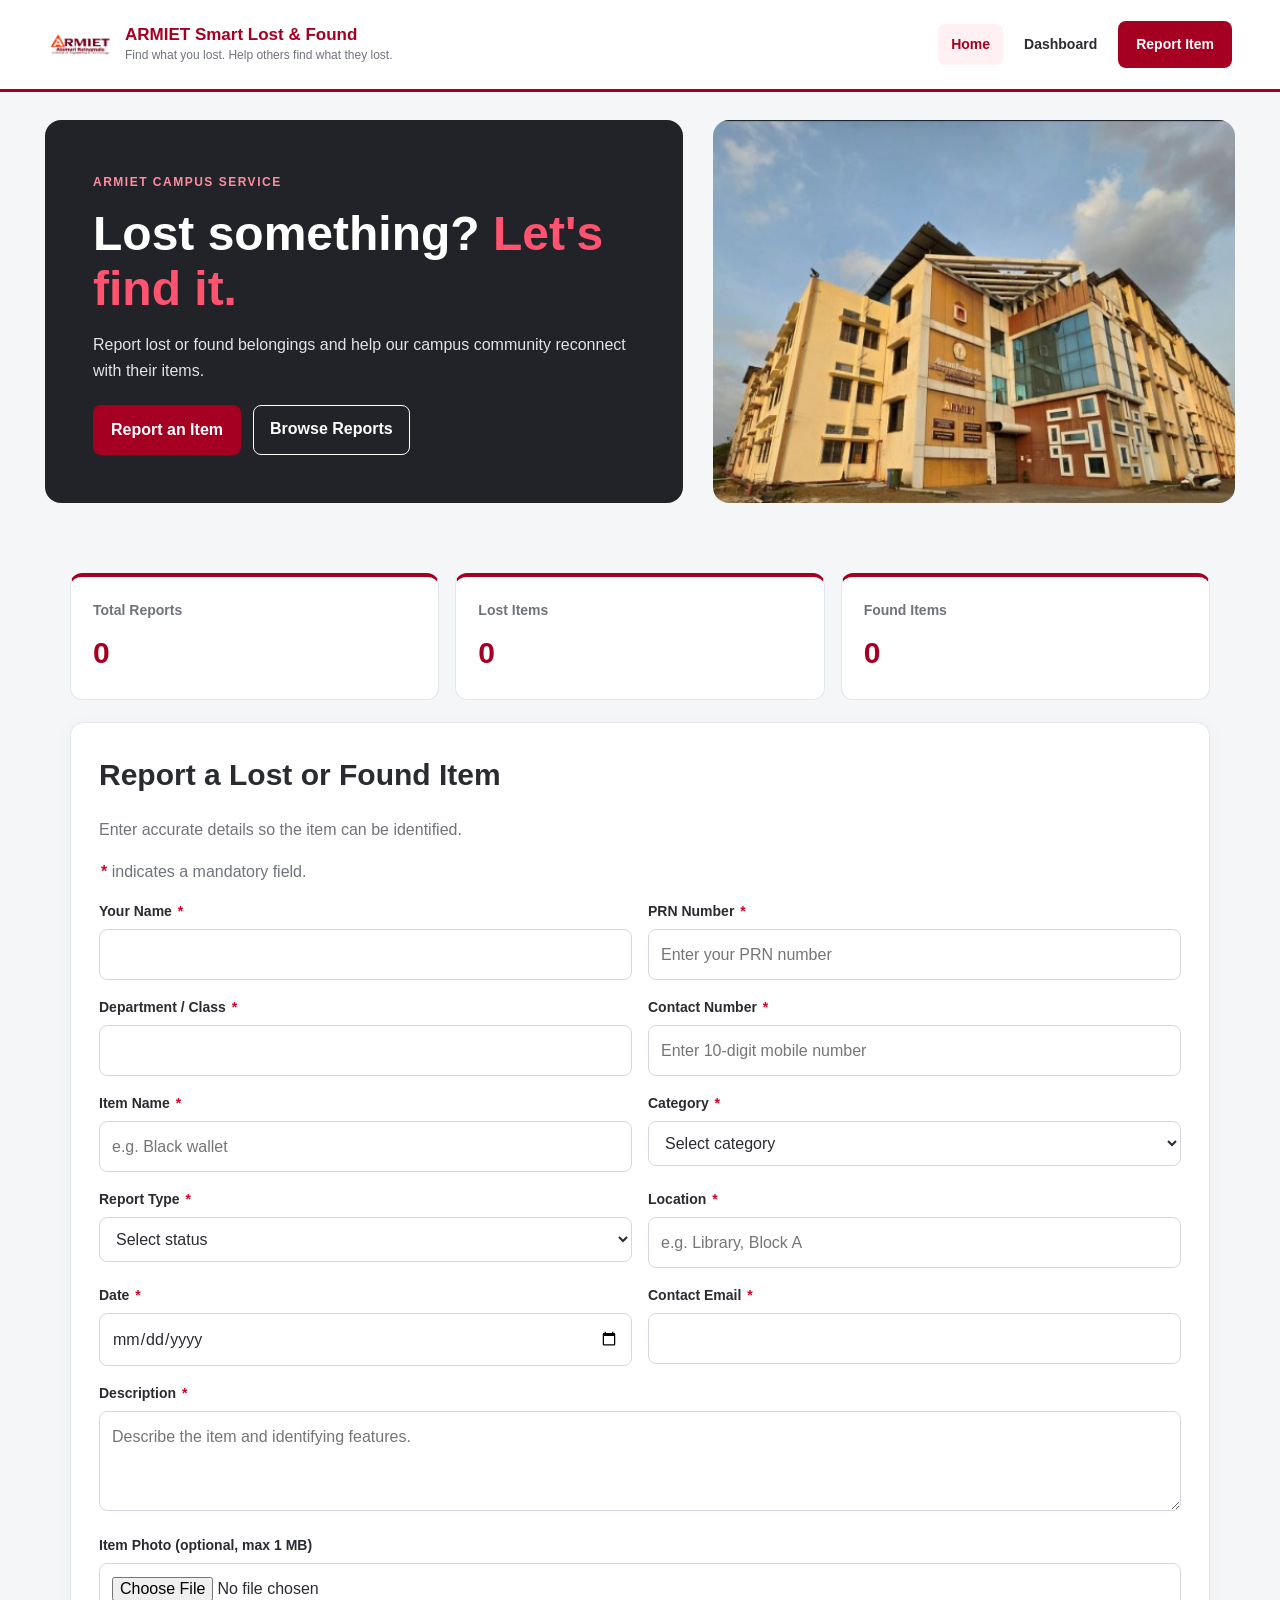
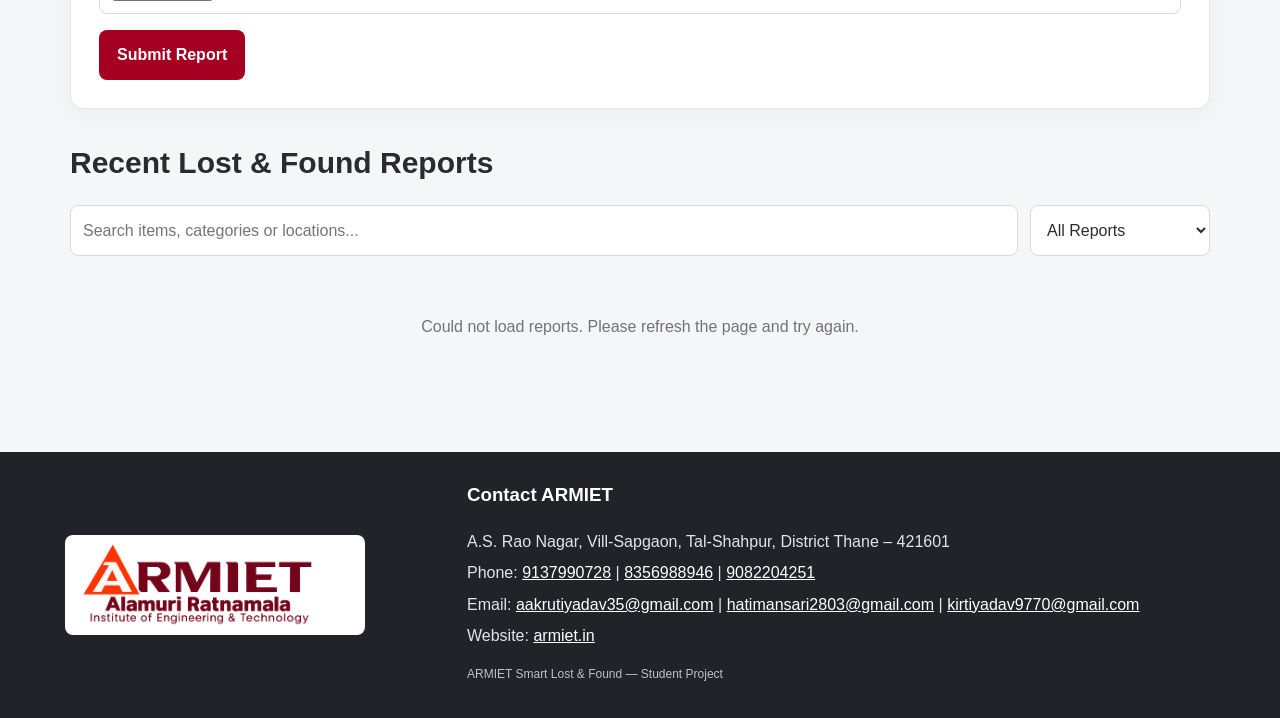
<file: index.html>
<!DOCTYPE html>
<html lang="en">
<head>
  <meta charset="UTF-8">
  <meta name="viewport" content="width=device-width, initial-scale=1.0">
  <title>ARMIET Smart Lost &amp; Found</title>
  <link rel="stylesheet" href="style.css">
</head>
<body>
  <header class="navbar">
    <a class="brand" href="index.html">
      <img src="armiet-logo.png" alt="ARMIET Logo" class="logo">
      <div class="brand-text">
        <strong>ARMIET Smart Lost &amp; Found</strong>
        <span>Find what you lost. Help others find what they lost.</span>
      </div>
    </a>
    <nav class="nav-links">
      <a class="nav-link active" href="index.html">Home</a>
      <a class="nav-link" href="dashboard.html">Dashboard</a>
      <a class="nav-button" href="#reportForm">Report Item</a>
    </nav>
  </header>

  <main>
    <section class="hero">
      <div class="hero-content">
        <span class="eyebrow">ARMIET CAMPUS SERVICE</span>
        <h1>Lost something? <span>Let's find it.</span></h1>
        <p>Report lost or found belongings and help our campus community reconnect with their items.</p>
        <div class="hero-actions">
          <a class="primary-button" href="#reportForm">Report an Item</a>
          <a class="outline-button" href="#browseItems">Browse Reports</a>
        </div>
      </div>
      <div class="hero-image-wrap">
        <img src="armiet-building.jpg.jpeg" alt="ARMIET College Campus" class="campus-image">
      </div>
    </section>

    <section class="main-container">
      <div class="stats-grid">
        <article class="stat-card">
          <h3>Total Reports</h3>
          <p id="totalCount">0</p>
        </article>
        <article class="stat-card">
          <h3>Lost Items</h3>
          <p id="lostCount">0</p>
        </article>
        <article class="stat-card">
          <h3>Found Items</h3>
          <p id="foundCount">0</p>
        </article>
      </div>

      <section class="panel" id="reportForm">
        <h2 class="section-title">Report a Lost or Found Item</h2>
        <p class="muted">Enter accurate details so the item can be identified.</p>
        <p class="muted"><span class="required-star">*</span> indicates a mandatory field.</p>

        <form id="itemForm">
          <div class="form-grid">
            <div class="form-group">
              <label for="studentName">Your Name <span class="required-star">*</span></label>
              <input id="studentName" name="studentName" type="text" maxlength="80" required>
            </div>

            <div class="form-group">
              <label for="prn">PRN Number <span class="required-star">*</span></label>
              <input id="prn" name="prn" type="text" maxlength="30"
                     placeholder="Enter your PRN number" required>
            </div>

            <div class="form-group">
              <label for="department">Department / Class <span class="required-star">*</span></label>
              <input id="department" name="department" type="text" maxlength="80" required>
            </div>

            <div class="form-group">
              <label for="contactNumber">Contact Number <span class="required-star">*</span></label>
              <input id="contactNumber" name="contactNumber" type="tel"
                     inputmode="numeric" pattern="[0-9]{10}" maxlength="10"
                     placeholder="Enter 10-digit mobile number"
                     title="Enter a 10-digit mobile number" required>
            </div>

            <div class="form-group">
              <label for="itemName">Item Name <span class="required-star">*</span></label>
              <input id="itemName" name="itemName" type="text" maxlength="100"
                     placeholder="e.g. Black wallet" required>
            </div>

            <div class="form-group">
              <label for="category">Category <span class="required-star">*</span></label>
              <select id="category" name="category" required>
                <option value="">Select category</option>
                <option>Electronics</option>
                <option>ID Card</option>
                <option>Books &amp; Notes</option>
                <option>Bag</option>
                <option>Wallet</option>
                <option>Keys</option>
                <option>Clothing</option>
                <option>Other</option>
              </select>
            </div>

            <div class="form-group">
              <label for="status">Report Type <span class="required-star">*</span></label>
              <select id="status" name="status" required>
                <option value="">Select status</option>
                <option value="Lost">Lost</option>
                <option value="Found">Found</option>
              </select>
            </div>

            <div class="form-group">
              <label for="location">Location <span class="required-star">*</span></label>
              <input id="location" name="location" type="text" maxlength="150"
                     placeholder="e.g. Library, Block A" required>
            </div>

            <div class="form-group">
              <label for="itemDate">Date <span class="required-star">*</span></label>
              <input id="itemDate" name="itemDate" type="date" required>
            </div>

            <div class="form-group">
              <label for="email">Contact Email <span class="required-star">*</span></label>
              <input id="email" name="email" type="email" maxlength="150" required>
            </div>

            <div class="form-group full-width">
              <label for="description">Description <span class="required-star">*</span></label>
              <textarea id="description" name="description" maxlength="1000"
                        placeholder="Describe the item and identifying features." required></textarea>
            </div>

            <div class="form-group full-width">
              <label for="photo">Item Photo (optional, max 1 MB)</label>
              <input id="photo" name="photo" type="file"
                     accept="image/png,image/jpeg,image/webp">
            </div>
          </div>

          <p id="formMessage" class="form-message" role="status"></p>
          <button class="primary-button" id="submitButton" type="submit">Submit Report</button>
        </form>
      </section>

      <section id="browseItems">
        <h2 class="section-title">Recent Lost &amp; Found Reports</h2>
        <div class="toolbar">
          <input type="search" id="searchInput"
                 placeholder="Search items, categories or locations..."
                 aria-label="Search reports">
          <select id="filterStatus" aria-label="Filter reports by status">
            <option value="All">All Reports</option>
            <option value="Lost">Lost Only</option>
            <option value="Found">Found Only</option>
          </select>
        </div>
        <div id="itemList" class="item-grid"></div>
        <p id="emptyMessage" class="empty-message">No reports yet. Be the first to submit one.</p>
      </section>
    </section>
  </main>

  <footer class="site-footer">
    <div class="footer-content">
      <img src="armiet-logo.png" alt="ARMIET Logo" class="footer-logo">
      <div class="footer-contact">
        <h3>Contact ARMIET</h3>
        <p>A.S. Rao Nagar, Vill-Sapgaon, Tal-Shahpur, District Thane – 421601</p>
        <p>Phone: <a href="tel:9137990728">9137990728</a> | <a href="tel:8356988946">8356988946</a> | <a href="tel:9082204251">9082204251</a></p>
        <p>Email: <a href="mailto:aakrutiyadav35@gmail.com">aakrutiyadav35@gmail.com</a> | <a href="mailto:hatimansari2803@gmail.com">hatimansari2803@gmail.com</a> | <a href="mailto:kirtiyadav9770@gmail.com">kirtiyadav9770@gmail.com</a></p>
        <p>Website: <a href="https://armiet.in/" target="_blank" rel="noopener noreferrer">armiet.in</a></p>
        <p class="copyright">ARMIET Smart Lost &amp; Found — Student Project</p>
      </div>
    </div>
  </footer>

  <script src="script.js"></script>
</body>
</html>
</file>
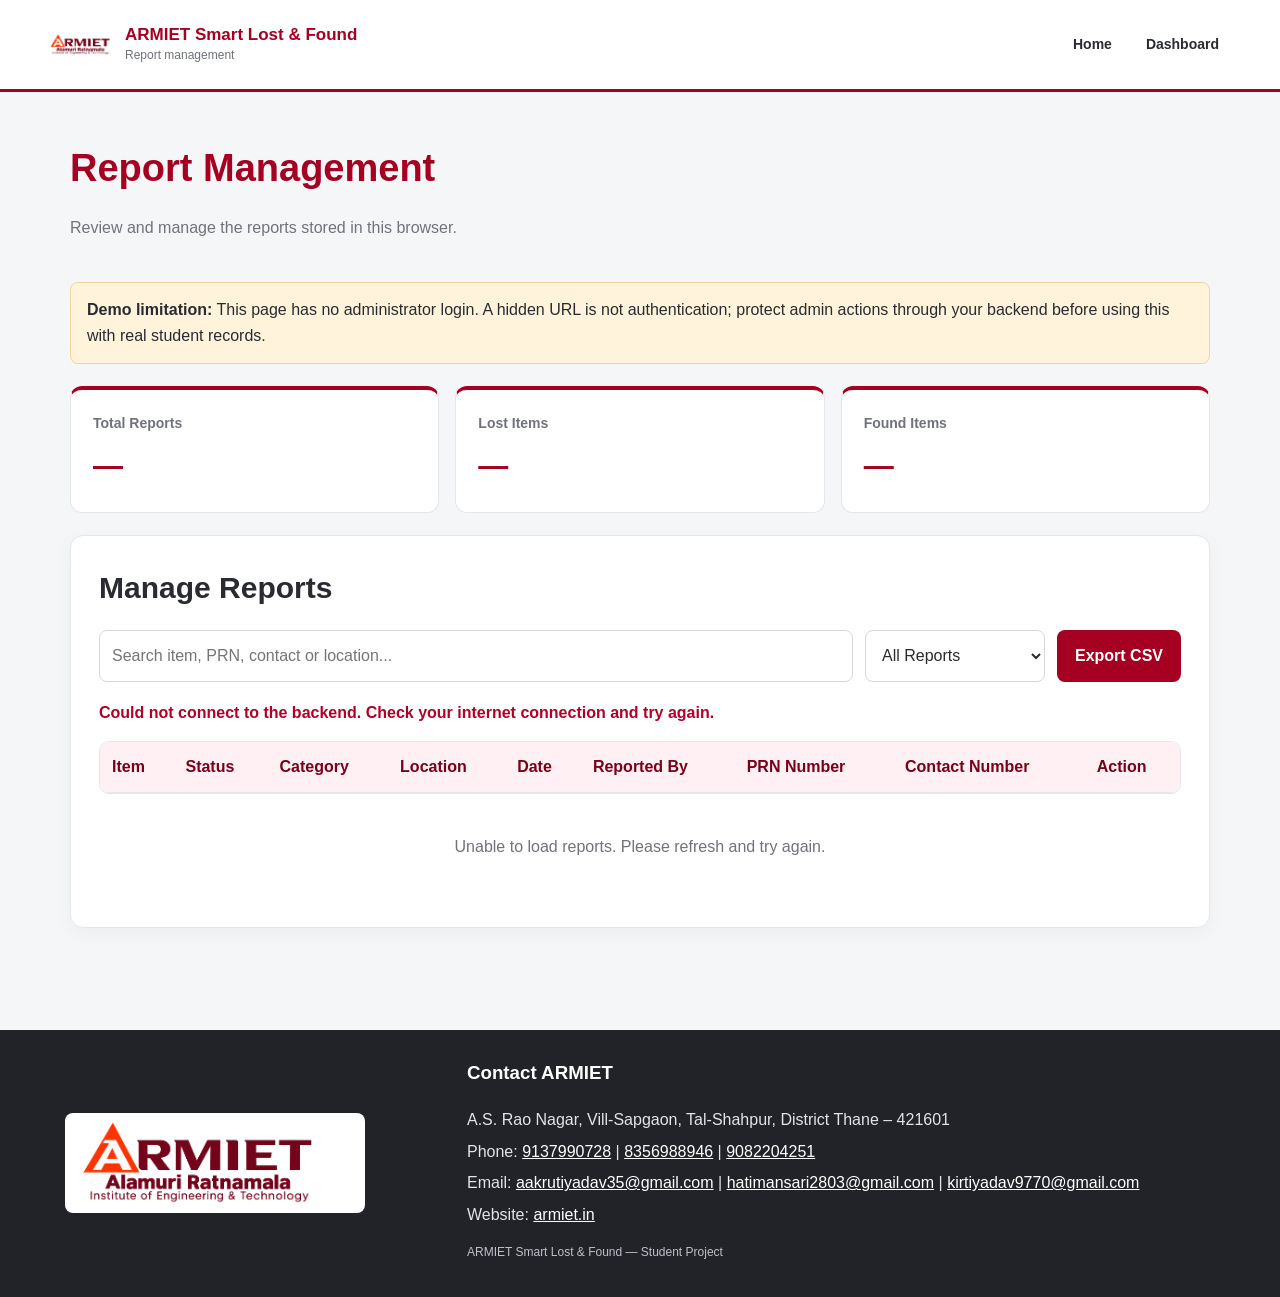
<file: admin.html>
<!DOCTYPE html>
<html lang="en">
<head>
  <meta charset="UTF-8">
  <meta name="viewport" content="width=device-width, initial-scale=1.0">
  <title>Admin | ARMIET Smart Lost &amp; Found</title>
  <link rel="stylesheet" href="style.css">
</head>
<body>
  <header class="navbar">
    <a class="brand" href="index.html">
      <img src="armiet-logo.png" alt="ARMIET Logo" class="logo">
      <div class="brand-text">
        <strong>ARMIET Smart Lost &amp; Found</strong>
        <span>Report management</span>
      </div>
    </a>
    <nav class="nav-links">
      <a class="nav-link" href="index.html">Home</a>
      <a class="nav-link" href="dashboard.html">Dashboard</a>
    </nav>
  </header>

  <main class="page-container">
    <div class="page-header">
      <h1>Report Management</h1>
      <p class="muted">Review and manage the reports stored in this browser.</p>
    </div>

    <div class="admin-notice">
      <strong>Demo limitation:</strong> This page has no administrator login.
      A hidden URL is not authentication; protect admin actions through your
      backend before using this with real student records.
    </div>

    <div class="stats-grid">
      <article class="stat-card">
        <h3>Total Reports</h3>
        <p id="adminTotal">0</p>
      </article>
      <article class="stat-card">
        <h3>Lost Items</h3>
        <p id="adminLost">0</p>
      </article>
      <article class="stat-card">
        <h3>Found Items</h3>
        <p id="adminFound">0</p>
      </article>
    </div>

    <section class="panel">
      <h2 class="section-title">Manage Reports</h2>

      <div class="toolbar">
        <input id="adminSearch" type="search"
               placeholder="Search item, PRN, contact or location..."
               aria-label="Search reports">
        <select id="adminFilter" aria-label="Filter reports">
          <option value="All">All Reports</option>
          <option value="Lost">Lost Only</option>
          <option value="Found">Found Only</option>
        </select>
        <button id="exportButton" class="primary-button" type="button">Export CSV</button>
      </div>

      <p id="adminMessage" class="form-message" role="status"></p>

      <div class="table-wrap">
        <table class="report-table">
          <thead>
            <tr>
              <th>Item</th>
              <th>Status</th>
              <th>Category</th>
              <th>Location</th>
              <th>Date</th>
              <th>Reported By</th>
              <th>PRN Number</th>
              <th>Contact Number</th>
              <th>Action</th>
            </tr>
          </thead>
          <tbody id="adminTableBody"></tbody>
        </table>
      </div>

      <p id="adminEmpty" class="empty-message">No reports available.</p>
    </section>
  </main>

  <footer class="site-footer">
    <div class="footer-content">
      <img src="armiet-logo.png" alt="ARMIET Logo" class="footer-logo">
      <div class="footer-contact">
        <h3>Contact ARMIET</h3>
        <p>A.S. Rao Nagar, Vill-Sapgaon, Tal-Shahpur, District Thane – 421601</p>
        <p>Phone: <a href="tel:9137990728">9137990728</a> | <a href="tel:8356988946">8356988946</a> | <a href="tel:9082204251">9082204251</a></p>
        <p>Email: <a href="mailto:aakrutiyadav35@gmail.com">aakrutiyadav35@gmail.com</a> | <a href="mailto:hatimansari2803@gmail.com">hatimansari2803@gmail.com</a> | <a href="mailto:kirtiyadav9770@gmail.com">kirtiyadav9770@gmail.com</a></p>
        <p>Website: <a href="https://armiet.in/" target="_blank" rel="noopener noreferrer">armiet.in</a></p>
        <p class="copyright">ARMIET Smart Lost &amp; Found — Student Project</p>
      </div>
    </div>
  </footer>

  <script src="admin.js"></script>
</body>
</html>
</file>
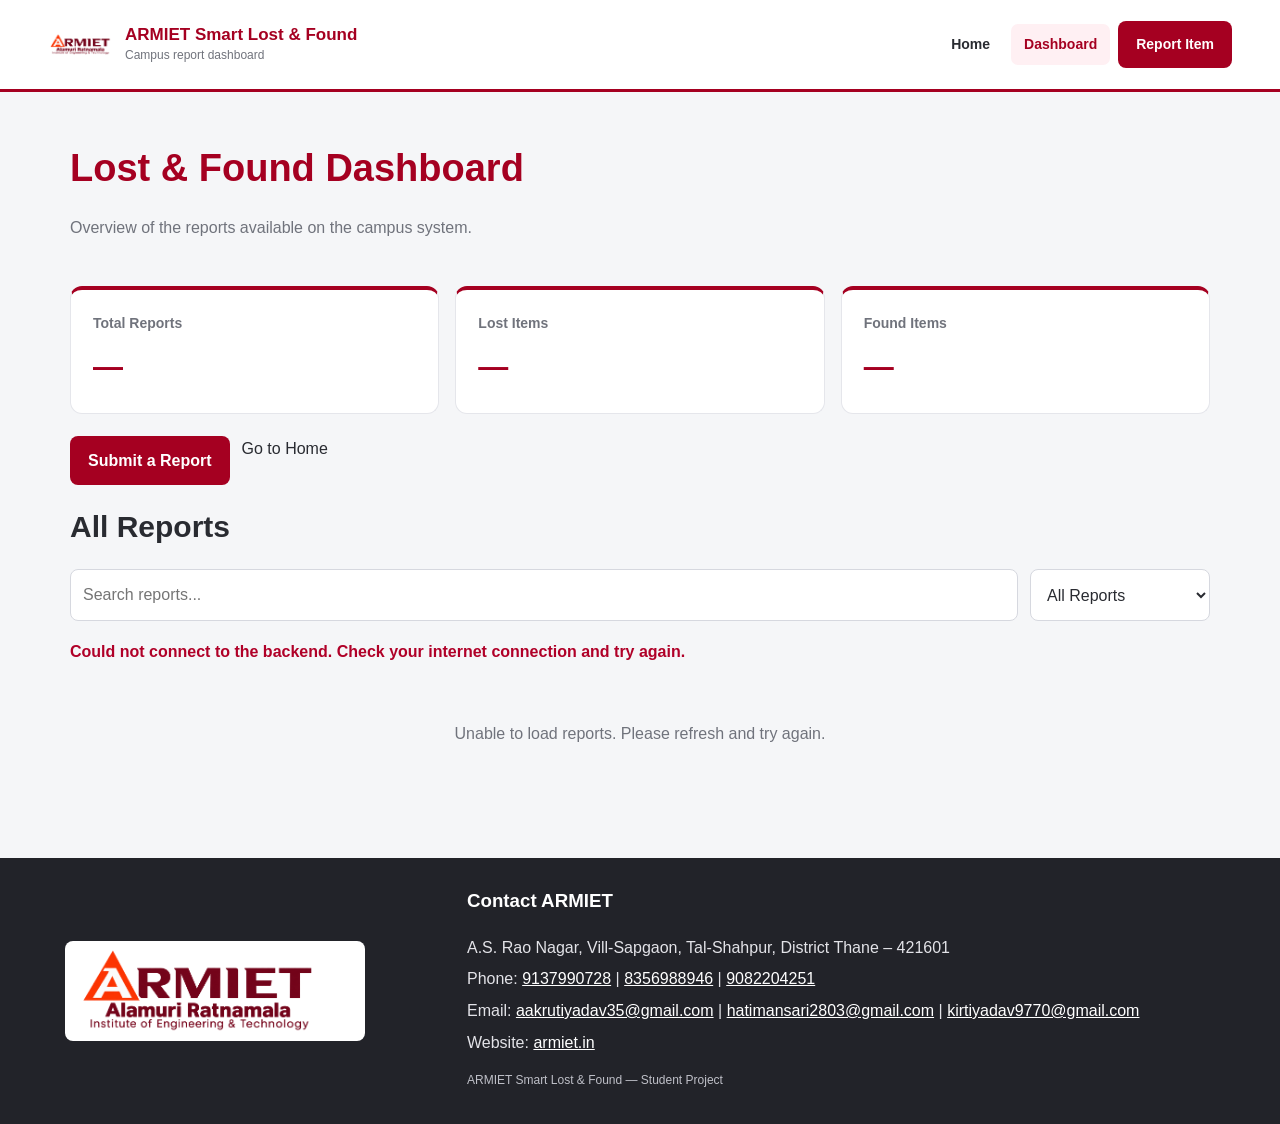
<file: dashboard.html>
<!DOCTYPE html>
<html lang="en">
<head>
  <meta charset="UTF-8">
  <meta name="viewport" content="width=device-width, initial-scale=1.0">
  <title>Dashboard | ARMIET Smart Lost &amp; Found</title>
  <link rel="stylesheet" href="style.css">
</head>
<body>
  <header class="navbar">
    <a class="brand" href="index.html">
      <img src="armiet-logo.png" alt="ARMIET Logo" class="logo">
      <div class="brand-text">
        <strong>ARMIET Smart Lost &amp; Found</strong>
        <span>Campus report dashboard</span>
      </div>
    </a>
    <nav class="nav-links">
      <a class="nav-link" href="index.html">Home</a>
      <a class="nav-link active" href="dashboard.html">Dashboard</a>
      <a class="nav-button" href="index.html#reportForm">Report Item</a>
    </nav>
  </header>

  <main class="page-container">
    <div class="page-header">
      <h1>Lost &amp; Found Dashboard</h1>
      <p class="muted">Overview of the reports available on the campus system.</p>
    </div>

    <div class="stats-grid">
      <article class="stat-card">
        <h3>Total Reports</h3>
        <p id="dashboardTotal">0</p>
      </article>
      <article class="stat-card">
        <h3>Lost Items</h3>
        <p id="dashboardLost">0</p>
      </article>
      <article class="stat-card">
        <h3>Found Items</h3>
        <p id="dashboardFound">0</p>
      </article>
    </div>

    <div class="dashboard-actions">
      <a class="primary-button" href="index.html#reportForm">Submit a Report</a>
      <a class="outline-dark-button" href="index.html#browseItems">Go to Home</a>
    </div>

    <section>
      <h2 class="section-title">All Reports</h2>
      <div class="toolbar">
        <input id="dashboardSearch" type="search"
               placeholder="Search reports..." aria-label="Search reports">
        <select id="dashboardFilter" aria-label="Filter reports">
          <option value="All">All Reports</option>
          <option value="Lost">Lost Only</option>
          <option value="Found">Found Only</option>
        </select>
      </div>
      <div id="dashboardItems" class="item-grid"></div>
      <p id="dashboardEmpty" class="empty-message">No reports available.</p>
    </section>
  </main>

  <footer class="site-footer">
    <div class="footer-content">
      <img src="armiet-logo.png" alt="ARMIET Logo" class="footer-logo">
      <div class="footer-contact">
        <h3>Contact ARMIET</h3>
        <p>A.S. Rao Nagar, Vill-Sapgaon, Tal-Shahpur, District Thane – 421601</p>
        <p>Phone: <a href="tel:9137990728">9137990728</a> | <a href="tel:8356988946">8356988946</a> | <a href="tel:9082204251">9082204251</a></p>
        <p>Email: <a href="mailto:aakrutiyadav35@gmail.com">aakrutiyadav35@gmail.com</a> | <a href="mailto:hatimansari2803@gmail.com">hatimansari2803@gmail.com</a> | <a href="mailto:kirtiyadav9770@gmail.com">kirtiyadav9770@gmail.com</a></p>
        <p>Website: <a href="https://armiet.in/" target="_blank" rel="noopener noreferrer">armiet.in</a></p>
        <p class="copyright">ARMIET Smart Lost &amp; Found — Student Project</p>
      </div>
    </div>
  </footer>

  <script src="dashboard.js"></script>
</body>
</html>
</file>
<file: style.css>
:root {
  --red: #a50021;
  --dark-red: #790019;
  --dark: #222329;
  --light: #f5f6f8;
  --white: #fff;
  --text: #292b31;
  --muted: #70737c;
  --border: #e5e6eb;
  --green: #18864b;
}

* { box-sizing: border-box; }

html {
  scroll-behavior: smooth;
  width: 100%;
  overflow-x: clip;
}

body {
  margin: 0;
  width: 100%;
  min-width: 0;
  overflow-x: clip;
  background: var(--light);
  color: var(--text);
  font-family: Arial, Helvetica, sans-serif;
  line-height: 1.6;
}

img { display: block; max-width: 100%; height: auto; }
a { color: inherit; text-decoration: none; }
button, input, select, textarea { font: inherit; }
button { cursor: pointer; }

.navbar {
  width: 100%;
  min-width: 0;
  background: white;
  border-bottom: 3px solid var(--red);
  padding: 12px clamp(14px, 4vw, 48px);
  display: flex;
  align-items: center;
  justify-content: space-between;
  gap: 18px;
  flex-wrap: wrap;
}

.brand {
  display: flex;
  align-items: center;
  gap: 12px;
  min-width: 0;
  max-width: 100%;
}

.logo {
  width: 65px;
  height: 65px;
  flex: 0 0 65px;
  object-fit: contain;
}

.brand-text { min-width: 0; overflow-wrap: anywhere; }
.brand-text strong { display: block; color: var(--red); font-size: 17px; line-height: 1.3; }
.brand-text span { display: block; color: var(--muted); font-size: 12px; }

.nav-links {
  display: flex;
  align-items: center;
  justify-content: flex-end;
  gap: 8px;
  flex-wrap: wrap;
}

.nav-link, .nav-button {
  display: inline-block;
  padding: 9px 13px;
  border-radius: 7px;
  font-weight: 700;
  font-size: 14px;
}

.nav-link:hover, .nav-link.active { color: var(--red); background: #fff0f3; }

.nav-button, .primary-button {
  display: inline-block;
  border: 0;
  background: var(--red);
  color: white;
  border-radius: 8px;
  padding: 12px 18px;
  font-weight: 700;
}

.nav-button:hover, .primary-button:hover { background: var(--dark-red); }

.outline-button {
  display: inline-block;
  padding: 10px 16px;
  border: 1px solid #fff;
  border-radius: 8px;
  color: white;
  font-weight: 700;
}

.hero {
  width: 100%;
  max-width: 1250px;
  margin: 28px auto;
  padding: 0 clamp(14px, 3vw, 30px);
  display: grid;
  grid-template-columns: minmax(0, 1.1fr) minmax(0, .9fr);
  gap: 30px;
  align-items: stretch;
}

.hero-content {
  min-width: 0;
  background: var(--dark);
  color: white;
  padding: clamp(24px, 4vw, 48px);
  border-radius: 16px;
}

.eyebrow {
  color: #ff8da0;
  font-size: 12px;
  font-weight: 800;
  letter-spacing: 1.5px;
}

.hero-content h1 {
  font-size: clamp(28px, 4vw, 48px);
  line-height: 1.15;
  margin: 12px 0 16px;
  overflow-wrap: anywhere;
}

.hero-content h1 span { color: #ff536f; }
.hero-content p { color: #e2e2e8; }
.hero-actions { display: flex; gap: 12px; flex-wrap: wrap; margin-top: 22px; }

.hero-image-wrap {
  width: 100%;
  min-width: 0;
  min-height: 220px;
  overflow: hidden;
  border-radius: 16px;
  background: #e9e9ec;
}

.campus-image {
  width: 100%;
  height: 100%;
  min-height: 260px;
  max-height: 430px;
  object-fit: cover;
  object-position: center;
}

.main-container, .page-container {
  width: 100%;
  max-width: 1200px;
  margin: 0 auto;
  padding: 20px clamp(14px, 3vw, 30px) 42px;
}

.section-title { margin: 0 0 18px; font-size: clamp(22px, 3vw, 30px); }
.muted { color: var(--muted); }

.required-star {
  color: #d00027;
  font-weight: 800;
  margin-left: 2px;
}

.stats-grid {
  display: grid;
  grid-template-columns: repeat(3, minmax(0, 1fr));
  gap: 16px;
  margin: 22px 0;
}

.stat-card {
  min-width: 0;
  padding: 22px;
  border-radius: 12px;
  background: white;
  border: 1px solid var(--border);
  border-top: 4px solid var(--red);
}

.stat-card h3 { margin: 0; color: var(--muted); font-size: 14px; }
.stat-card p { margin: 8px 0 0; color: var(--red); font-size: 30px; font-weight: 800; }

.panel {
  min-width: 0;
  background: white;
  padding: clamp(18px, 3vw, 28px);
  border: 1px solid var(--border);
  border-radius: 13px;
  box-shadow: 0 5px 20px rgba(0, 0, 0, .04);
  margin-bottom: 30px;
}

.form-grid {
  display: grid;
  grid-template-columns: repeat(2, minmax(0, 1fr));
  gap: 16px;
}

.form-group { min-width: 0; }
.form-group.full-width { grid-column: 1 / -1; }
.form-group label { display: block; margin-bottom: 6px; font-size: 14px; font-weight: 700; }

.form-group input, .form-group select, .form-group textarea,
.toolbar input, .toolbar select {
  width: 100%;
  min-width: 0;
  padding: 12px;
  border: 1px solid #d6d8df;
  border-radius: 8px;
  background: white;
  color: var(--text);
  outline-color: var(--red);
}

.form-group input:focus, .form-group select:focus,
.form-group textarea:focus, .toolbar input:focus,
.toolbar select:focus {
  border-color: var(--red);
  box-shadow: 0 0 0 2px rgba(165, 0, 33, .1);
}

.form-group textarea { resize: vertical; min-height: 100px; }
.form-message { margin-top: 12px; font-weight: 700; }
.form-message.success { color: var(--green); }
.form-message.error { color: #b00028; }

.toolbar { display: flex; gap: 12px; margin-bottom: 18px; flex-wrap: wrap; }
.toolbar input { flex: 1 1 220px; }
.toolbar select { flex: 0 1 180px; }

.item-grid {
  display: grid;
  grid-template-columns: repeat(3, minmax(0, 1fr));
  gap: 18px;
}

.item-card {
  min-width: 0;
  overflow: hidden;
  overflow-wrap: anywhere;
  background: white;
  border: 1px solid var(--border);
  border-radius: 12px;
  padding: 18px;
}

.item-card h3 { margin: 0 0 8px; }
.item-card p { margin: 6px 0; color: #555862; font-size: 14px; }

.item-photo, .item-photo-placeholder {
  width: 100%;
  height: 180px;
  object-fit: contain;
  border-radius: 8px;
  background: #f0f1f4;
  margin-bottom: 14px;
}

.item-photo-placeholder { display: grid; place-items: center; color: var(--muted); }

.badge {
  display: inline-block;
  padding: 4px 10px;
  border-radius: 30px;
  font-size: 12px;
  font-weight: 800;
}

.badge.lost { background: #ffe5e9; color: #b00028; }
.badge.found { background: #dcf7e6; color: #126b3a; }

.page-header { padding: 26px 0 8px; }
.page-header h1 { margin: 0; color: var(--red); font-size: clamp(28px, 4vw, 38px); }
.dashboard-actions { display: flex; gap: 12px; flex-wrap: wrap; margin: 18px 0; }

.admin-notice {
  padding: 14px 16px;
  background: #fff4db;
  border: 1px solid #f0d49a;
  border-radius: 8px;
  margin: 18px 0;
}

.table-wrap {
  width: 100%;
  overflow-x: auto;
  background: white;
  border: 1px solid var(--border);
  border-radius: 10px;
}

.report-table { width: 100%; min-width: 680px; border-collapse: collapse; }
.report-table th, .report-table td { padding: 12px; text-align: left; border-bottom: 1px solid var(--border); }
.report-table th { background: #fff0f3; color: var(--dark-red); }

.delete-button {
  background: #b42336;
  color: white;
  border: 0;
  border-radius: 6px;
  padding: 7px 10px;
}

.empty-message { padding: 24px; text-align: center; color: var(--muted); }

.site-footer {
  width: 100%;
  margin-top: 30px;
  padding: 28px clamp(14px, 4vw, 48px);
  background: var(--dark);
  color: white;
}

.footer-content {
  width: 100%;
  max-width: 1150px;
  margin: 0 auto;
  display: grid;
  grid-template-columns: minmax(0, 1fr) minmax(0, 2fr);
  align-items: center;
  gap: 28px;
}

.footer-logo {
  width: min(100%, 300px);
  max-height: 100px;
  object-fit: contain;
  object-position: left center;
  background: white;
  padding: 8px;
  border-radius: 8px;
}

.footer-contact { min-width: 0; overflow-wrap: anywhere; }
.footer-contact h3 { margin-top: 0; }
.footer-contact p { margin: 6px 0; color: #e3e3e8; }
.footer-contact a { color: white; text-decoration: underline; }
.copyright { margin-top: 16px !important; font-size: 12px; color: #bfc0c8 !important; }

@media (max-width: 800px) {
  .hero { grid-template-columns: minmax(0, 1fr); }
  .item-grid { grid-template-columns: repeat(2, minmax(0, 1fr)); }
  .footer-content { grid-template-columns: minmax(0, 1fr); }
  .footer-logo { object-position: left center; }
}

@media (max-width: 520px) {
  .navbar { align-items: flex-start; }
  .brand { width: 100%; }
  .nav-links { width: 100%; justify-content: flex-start; }
  .form-grid, .stats-grid, .item-grid { grid-template-columns: minmax(0, 1fr); }
  .hero-content { padding: 22px; }
  .stat-card { padding: 16px; }
}
</file>
